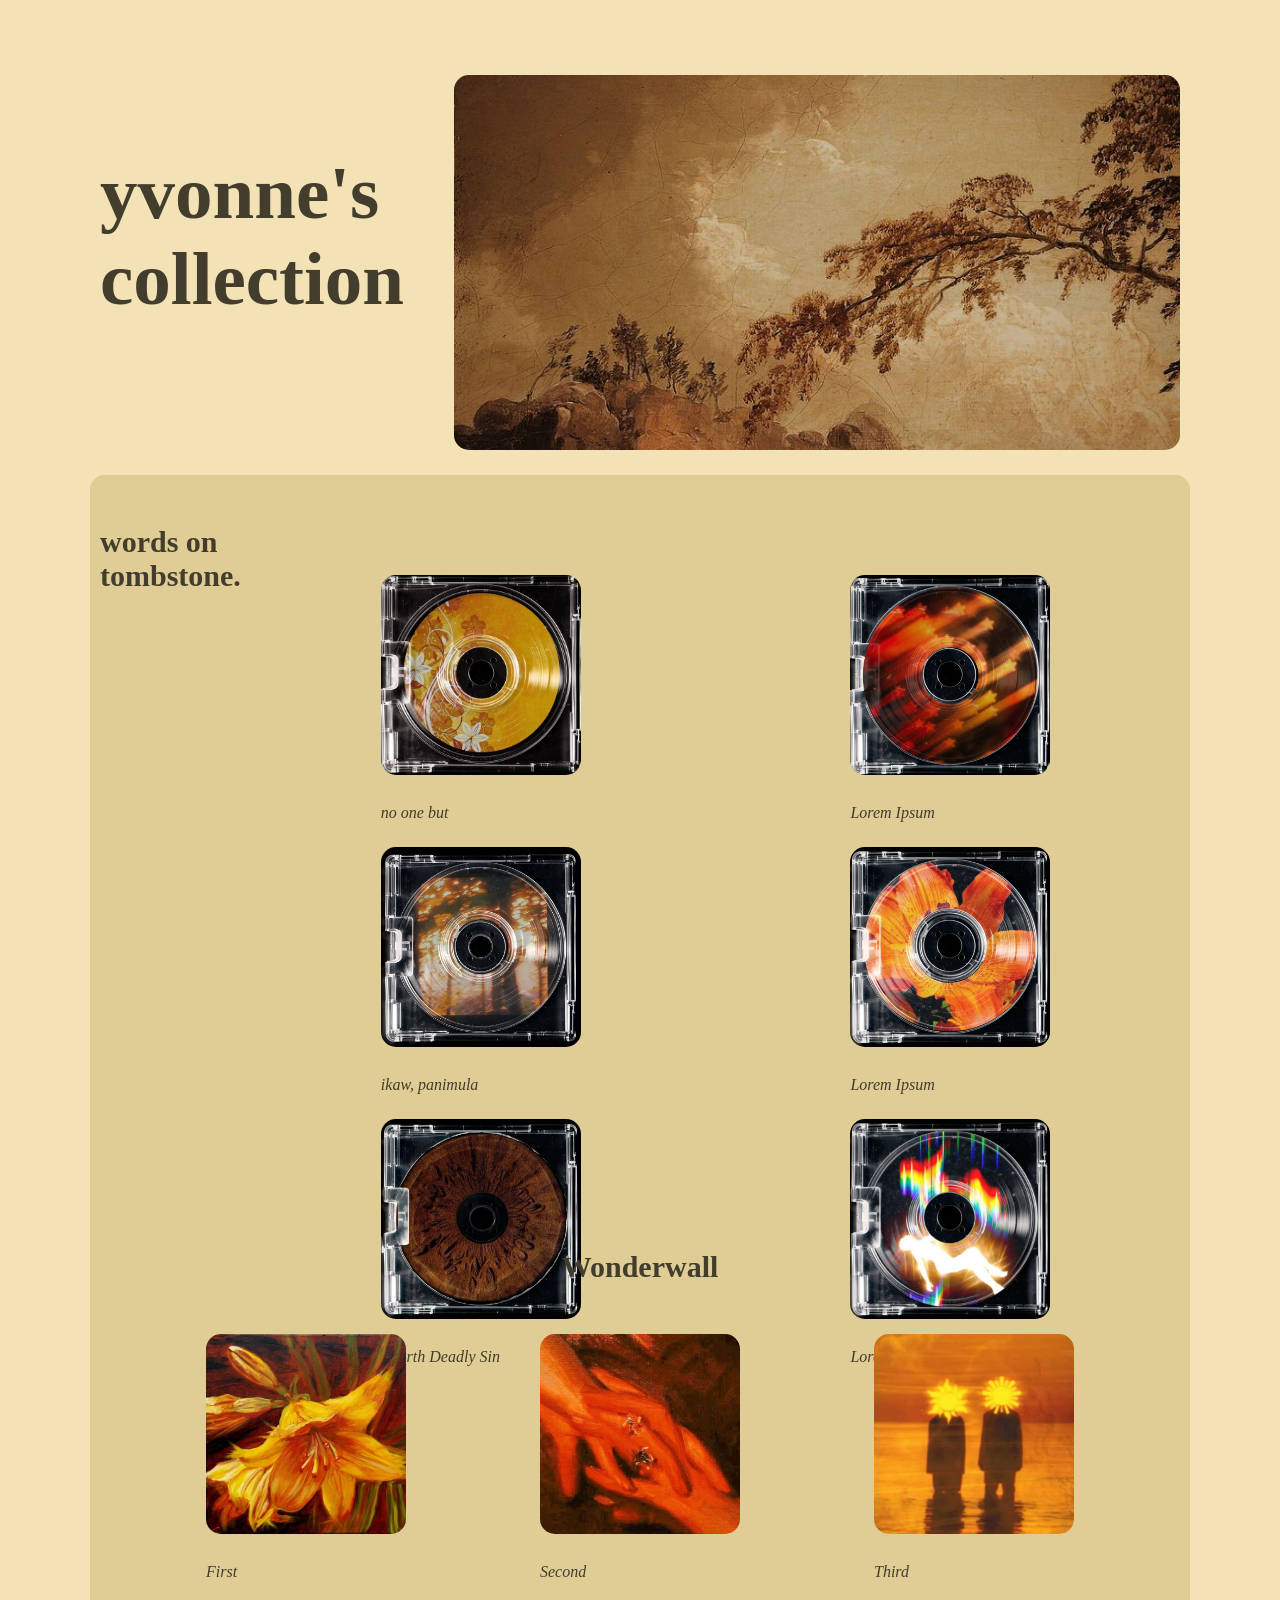
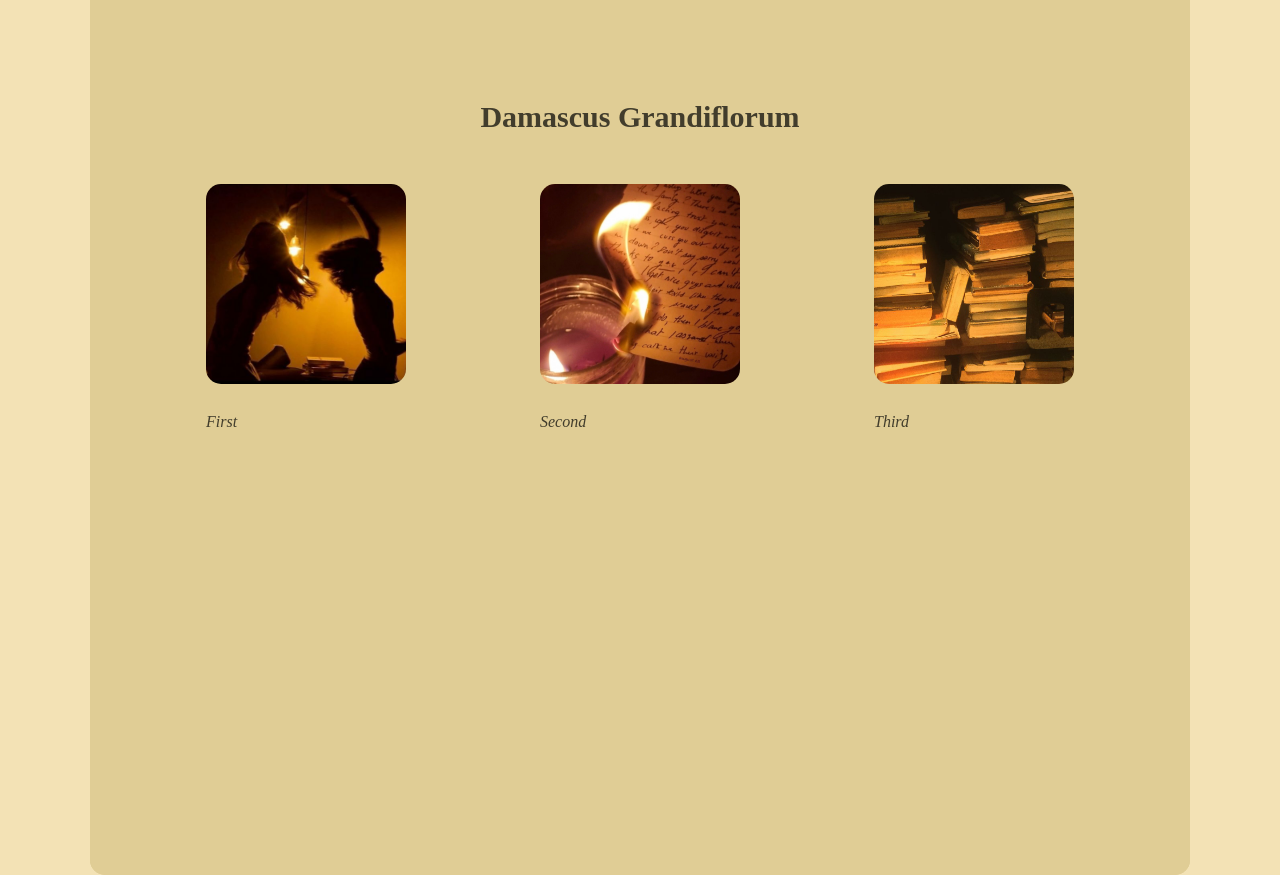
<file: index.html>
<!DOCTYPE html>
<html lang="en">
<head>
    <meta charset="UTF-8">
    <meta name="viewport" content="width=device-width, initial-scale=1.0">
    <title>Home</title>
    <link rel="stylesheet" href="style.css">
</head>
<body>
    <header>
        <div class="square"></div>
        <h1>yvonne's<br>collection</h1>
        <img src="assets/header.jpg" width="750" height="375">
    </header>

    <main>
        <div class="square"></div>
            <h3>words on tombstone.</h3>
            <div class="poems">
            <ul>
                <li>
                    <img src="assets/img2.jpg" width="200" height="200"><br>
                    <a href="noonebut.html">no one but</a>
                </li>
                <li>
                    <img src="assets/img3.jpg" width="200" height="200"><br>
                    <a href="ikawpanimula.html">ikaw, panimula</a>
                </li>
                <li>
                    <img src="assets/img4.jpg" width="200" height="200"><br>
                    <a href="fourthdeadlysin.html">Fourth Deadly Sin</a>
                </li>
            </ul>
            </div>
            <div class="poemstwo">
            <ul>
                <li>
                    <img src="assets/img5.jpg" width="200" height="200"><br>
                    <a href="#">Lorem Ipsum</a>
                </li>
                <li>
                    <img src="assets/img6.jpg" width="200" height="200"><br>
                    <a href="#">Lorem Ipsum</a>
                </li>
                <li>
                    <img src="assets/img7.jpg" width="200" height="200"><br>
                    <a href="#">Lorem Ipsum</a>
                </li>
            </ul>
            </div>

            <div class="story">
            <h3>Wonderwall</h3>
            <ul>
                <li>
                    <img src="assets/story1.jpg" width="200" height="200"><br>
                    <a href="#">First</a>
                </li>
                <li>
                    <img src="assets/story2.jpg" width="200" height="200"><br>
                    <a href="#">Second</a>
                </li>
                <li>
                    <img src="assets/story3.jpg" width="200" height="200"><br>
                    <a href="#">Third</a>
                </li>
            </ul>
            </div>
            <div class="storytwo">
            <h3>Damascus Grandiflorum</h3>
            <ul>
                <li>
                    <img src="assets/story4.jpg" width="200" height="200"><br>
                    <a href="#">First</a>
                </li>
                <li>
                    <img src="assets/story5.jpg" width="200" height="200"><br>
                    <a href="#">Second</a>
                </li>
                <li>
                    <img src="assets/story6.jpg" width="200" height="200"><br>
                    <a href="#">Third</a>
                </li>
            </ul>
            </div>
    </main>
</body>
</html>
</file>
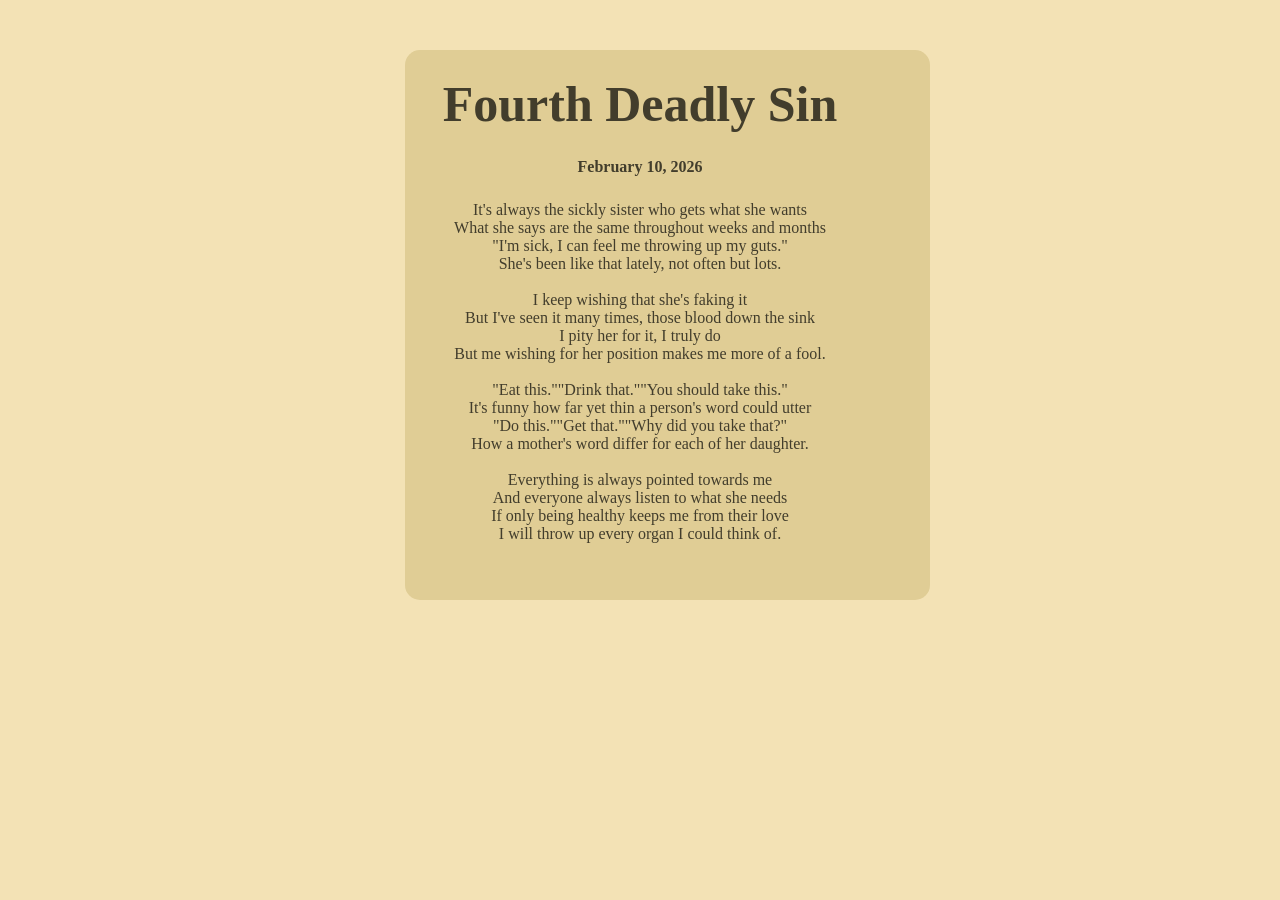
<file: fourthdeadlysin.html>
<!DOCTYPE html>
<html lang="en">
<head>
    <meta charset="UTF-8">
    <meta name="viewport" content="width=device-width, initial-scale=1.0">
    <title>Fourth Deadly Sin</title>
    <link rel="icon" href="assets/img4.jpg">
</head>

<style>
    
    * {
        margin: 25px;
        padding: 0;
        box-sizing: border-box;
    }

    html {
        background-color: #f3e2b5;
        text-align: center;
    }

    h1 {
        margin-top: 50px;
        font-size: 50px;
        font-family: 'Honera';
        src: url(font/HONERA-Regular.ttf);
        color: #423D2C;
    }

    h4 {
        font-family: 'Lucida Sans';
        color: #423D2C;
    }

    p {
        font-family: 'Lucida Sans';
        color: #423D2C;
    }

    .square {
        position: absolute;
        top: 25px;
        left: 380px;
        height: 550px;
        width: 525px;
        z-index: -1;
 
        background-color: #E0CD95;
        border-radius: 15px;
    }

</style>

<body>
    <header>
        <h1>Fourth Deadly Sin</h1>
        <h4>February 10, 2026</h4>
    </header>
    <main>
        <div class="square"></div>
        <p>
            It's always the sickly sister who gets what she wants<br>
            What she says are the same throughout weeks and months<br>
            "I'm sick, I can feel me throwing up my guts."<br>
            She's been like that lately, not often but lots.<br><br>
            I keep wishing that she's faking it<br>
            But I've seen it many times, those blood down the sink<br>
            I pity her for it, I truly do<br>
            But me wishing for her position makes me more of a fool.<br><br>
            "Eat this.""Drink that.""You should take this."<br>
            It's funny how far yet thin a person's word could utter<br>
            "Do this.""Get that.""Why did you take that?"<br>
            How a mother's word differ for each of her daughter.<br><br>
            Everything is always pointed towards me<br>
            And everyone always listen to what she needs<br>
            If only being healthy keeps me from their love<br>
            I will throw up every organ I could think of.<br>
        </p>
    </main>
</body>
</html>
</file>
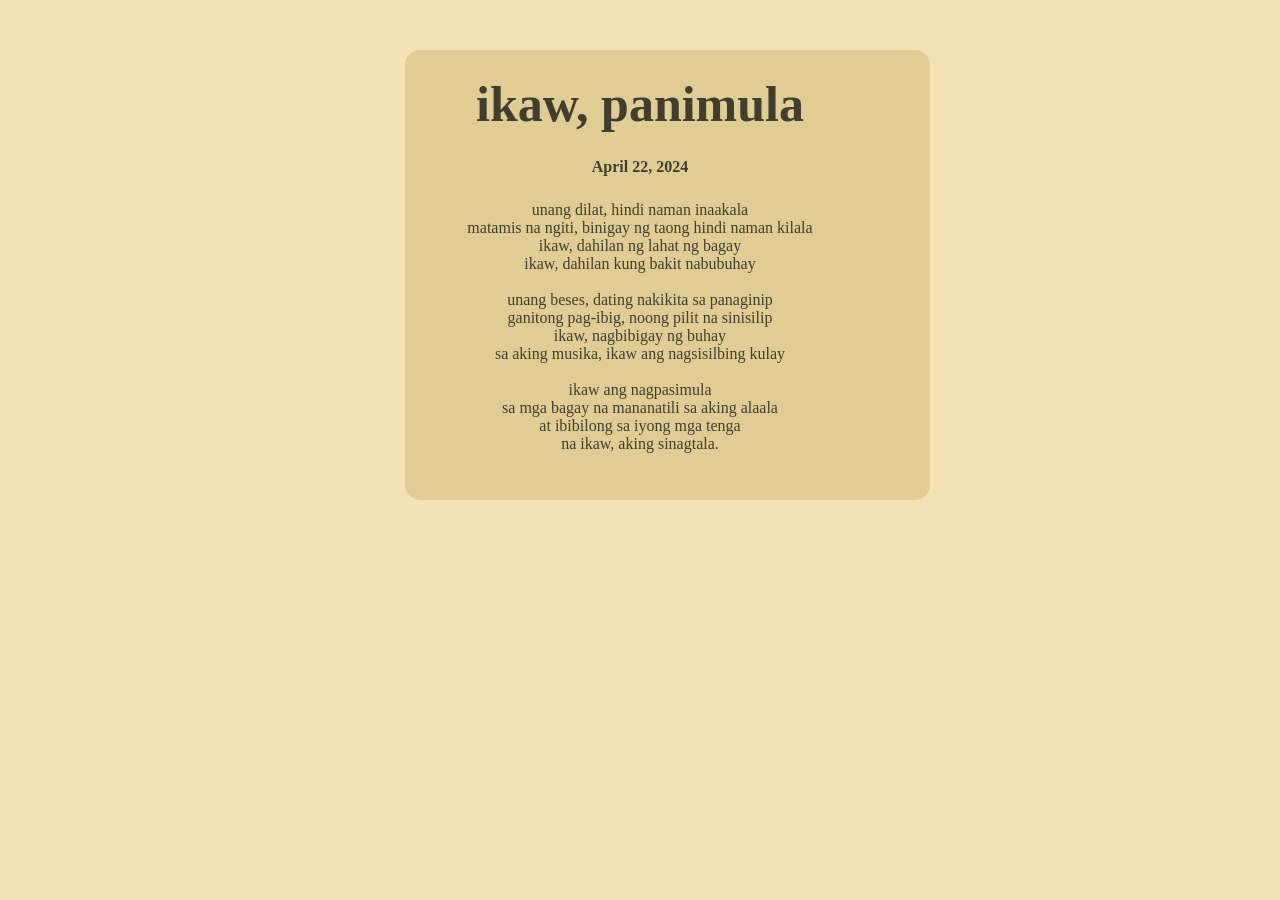
<file: ikawpanimula.html>
<!DOCTYPE html>
<html lang="en">
<head>
    <meta charset="UTF-8">
    <meta name="viewport" content="width=device-width, initial-scale=1.0">
    <title>ikaw, panimula</title>
    <link rel="icon" href="assets/img3.jpg">
</head>

<style>
    
    * {
        margin: 25px;
        padding: 0;
        box-sizing: border-box;
    }

    html {
        background-color: #f3e2b5;
        text-align: center;
    }

    h1 {
        margin-top: 50px;
        font-size: 50px;
        font-family: 'Honera';
        src: url(font/HONERA-Regular.ttf);
        color: #423D2C;
    }

    h4 {
        font-family: 'Lucida Sans';
        color: #423D2C;
    }

    p {
        font-family: 'Lucida Sans';
        color: #423D2C;
    }

    .square {
        position: absolute;
        top: 25px;
        left: 380px;
        height: 450px;
        width: 525px;
        z-index: -1;
 
        background-color: #E0CD95;
        border-radius: 15px;
    }

</style>

<body>
    <header>
        <h1>ikaw, panimula</h1>
        <h4>April 22, 2024</h4>
    </header>
    <main>
        <div class="square"></div>
        <p>
            unang dilat, hindi naman inaakala<br>
            matamis na ngiti, binigay ng taong hindi naman kilala<br>
            ikaw, dahilan ng lahat ng bagay<br>
            ikaw, dahilan kung bakit nabubuhay<br><br>
            unang beses, dating nakikita sa panaginip<br>
            ganitong pag-ibig, noong pilit na sinisilip<br>
            ikaw, nagbibigay ng buhay<br>
            sa aking musika, ikaw ang nagsisilbing kulay<br><br>
            ikaw ang nagpasimula<br>
            sa mga bagay na mananatili sa aking alaala<br>
            at ibibilong sa iyong mga tenga<br>
            na ikaw, aking sinagtala.
        </p>
    </main>
</body>
</html>
</file>
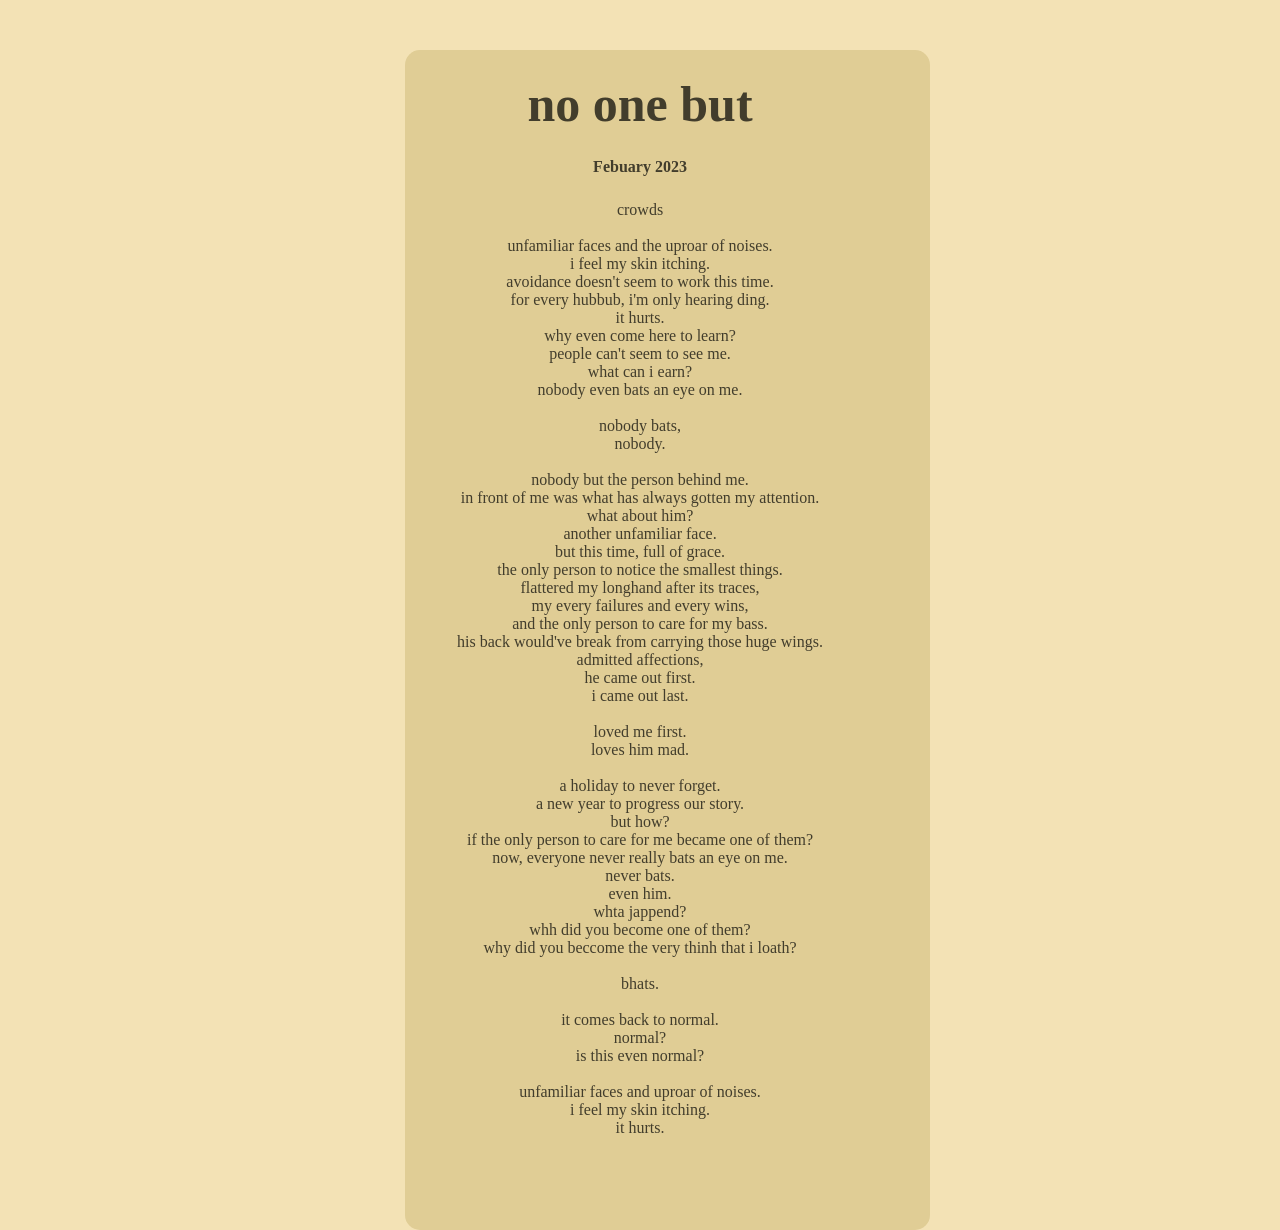
<file: noonebut.html>
<!DOCTYPE html>
<html lang="en">
<head>
    <meta charset="UTF-8">
    <meta name="viewport" content="width=device-width, initial-scale=1.0">
    <title>no one but</title>
    <link rel="icon" href="assets/img2.jpg">
</head>

<style>
    
    * {
        margin: 25px;
        padding: 0;
        box-sizing: border-box;
    }

    html {
        background-color: #f3e2b5;
        text-align: center;
    }

    h1 {
        margin-top: 50px;
        font-size: 50px;
        font-family: 'Honera';
        src: url(font/HONERA-Regular.ttf);
        color: #423D2C;
    }

    h4 {
        font-family: 'Lucida Sans';
        color: #423D2C;
    }

    p {
        font-family: 'Lucida Sans';
        color: #423D2C;
    }

    .square {
        position: absolute;
        top: 25px;
        left: 380px;
        height: 1180px;
        width: 525px;
        z-index: -1;
 
        background-color: #E0CD95;
        border-radius: 15px;
    }

</style>

<body>
    <header>
        <h1>no one but</h1>
        <h4>Febuary 2023</h4>
    </header>
    <main>
        <div class="square"></div>
        <p>
            crowds<br><br>
            unfamiliar faces and the uproar of noises.<br>
            i feel my skin itching.<br>
            avoidance doesn't seem to work this time.<br>
            for every hubbub, i'm only hearing ding.<br>
            it hurts.<br>
            why even come here to learn?<br>
            people can't seem to see me.<br>
            what can i earn?<br>
            nobody even bats an eye on me.<br><br>
            nobody bats,<br>
            nobody.<br><br>
            nobody but the person behind me.<br>
            in front of me was what has always gotten my attention.<br>
            what about him?<br>
            another unfamiliar face.<br>
            but this time, full of grace.<br>
            the only person to notice the smallest things.<br>
            flattered my longhand after its traces,<br>
            my every failures and every wins,<br>
            and the only person to care for my bass.<br>
            his back would've break from carrying those huge wings.<br>
            admitted affections,<br>
            he came out first.<br>
            i came out last.<br><br>
            loved me first.<br>
            loves him mad.<br><br>
            a holiday to never forget.<br>
            a new year to progress our story.<br>
            but how?<br>
            if the only person to care for me became one of them?<br>
            now, everyone never really bats an eye on me.<br>
            never bats.<br>
            even him.<br>
            whta jappend?<br>
            whh did you become one of them?<br>
            why did you beccome the very thinh that i loath?<br><br>
            bhats.<br><br>
            it comes back to normal.<br>
            normal?<br>
            is this even normal?<br><br>
            unfamiliar faces and uproar of noises.<br>
            i feel my skin itching.<br>
            it hurts.
        </p>
    </main>
</body>
</html>
</file>
<file: style.css>
* {
    margin: 25px;
    padding: 0;
    box-sizing: border-box;
}

html {
    background-color: #f3e2b5;
}

header {
    display: flex;
    flex-direction: row;
    -ms-flex-align: center;
    justify-content: center;
}

h1 {
    margin-top: 100px;
    font-size: 75px;
    font-family: 'Honera';
    src: url(font/HONERA-Regular.ttf);
    color: #423D2C;
}

img {
    border-radius: 15px;
}

main {
    display: flex;
    justify-content: center;
}

.square {
    position: absolute;
    top: 450px;
    height: 2000px;
    width: 1100px;
    z-index: -1;
 
    background-color: #E0CD95;
    border-radius: 15px;
}

.poems .poemstwo {
    display: flex;
    justify-content: center;
}

h3 {
    display: flex;
    justify-content: center;

    font-family: 'Lucida Sans';
    font-size: 30px;
    color: #423D2C;
}

ul li {
    margin: 0 40px;
    list-style: none;
    display: inline-block;
}

ul li:hover {
    filter: drop-shadow(5px 5px 10px #333);
}

ul li a {
    text-decoration: none;
    cursor: pointer;
    color: #423D2C;
    font-family: 'Lucida Sans';
    font-style: oblique;
}

.story {
    position: absolute;
    top: 1200px;
}

.storytwo {
    position: absolute;
    top: 1650px;
}
</file>
